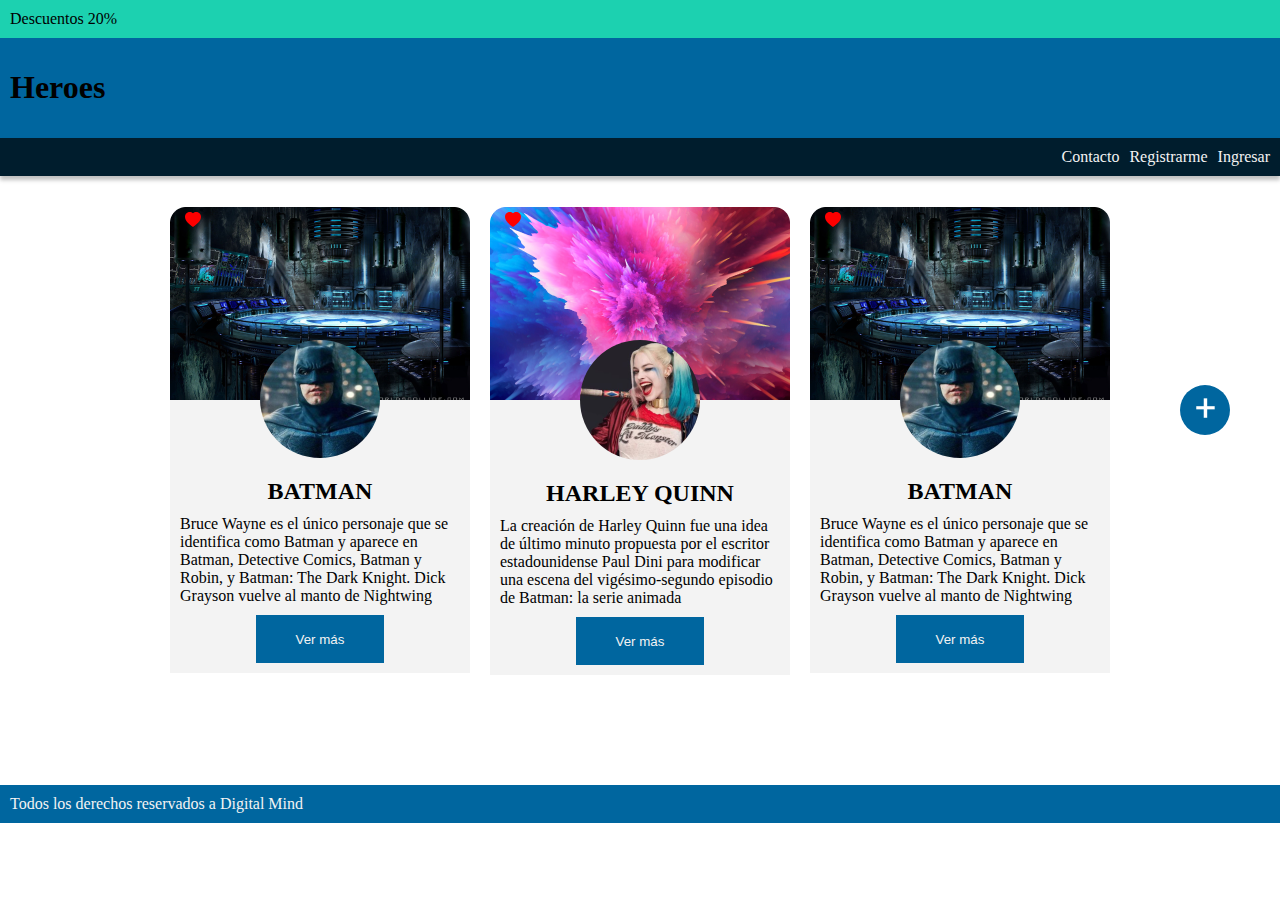
<file: index.html>
<!DOCTYPE html>
<html lang="en">
<head>
    <meta charset="UTF-8">
    <meta http-equiv="X-UA-Compatible" content="IE=edge">
    <meta name="viewport" content="width=device-width, initial-scale=1.0">
    <link rel="stylesheet" href="css/style.css">
    <title>SuperHeroes</title>
</head>
<body>
    <header>
        <div class="topheader">
            Descuentos 20%
        </div>
        <div class="headerprincipal">
            <h1>Heroes</h1>
        </div>
        <div class="barramenu">
            <a href="#">Contacto</a>
            <a href="#">Registrarme</a>
            <a href="#">Ingresar</a>
        </div>
    </header>
    <main>
            <section>
                <article>
                    <div class="superior">
                        <svg xmlns="http://www.w3.org/2000/svg" width="16" height="16" fill="currentColor" class="bi bi-heart-fill" viewBox="0 0 16 16">
                            <path fill-rule="evenodd" d="M8 1.314C12.438-3.248 23.534 4.735 8 15-7.534 4.736 3.562-3.248 8 1.314z"/>
                          </svg>
                          <img class="fondo" src="img/fondo-batman.png" alt="Fondo Baticueva">
                        </div>
                    <div class="descripcionfoto">
                        <img class="foto" src="img/ligajusticia-batman.png" alt="Foto Batman">
                        <h2>BATMAN</h2>
                        <P>Bruce Wayne es el único personaje que se identifica como Batman y aparece en Batman, Detective Comics, Batman y Robin, y Batman: The Dark Knight. Dick Grayson vuelve al manto de Nightwing
                        </P>
                        <a href="#"><button>Ver más</button></a>
                    </div>
                </article>

                <article>
                        <div class="superior">
                            <svg xmlns="http://www.w3.org/2000/svg" width="16" height="16" fill="currentColor" class="bi bi-heart-fill" viewBox="0 0 16 16">
                                <path fill-rule="evenodd" d="M8 1.314C12.438-3.248 23.534 4.735 8 15-7.534 4.736 3.562-3.248 8 1.314z"/>
                              </svg>
                              <img class="fondo" src="img/fondo-quinn.png" alt="Fondo Harley">
                            </div>
                        <div class="descripcionfoto">
                            <img class="foto" src="img/ligajusticia-HarleyQuinn.png" alt="Foto Harley">
                            <h2>HARLEY QUINN</h2>
                            <P>La creación de Harley Quinn fue una idea de último minuto propuesta por el escritor estadounidense Paul Dini para modificar una escena del vigésimo-segundo episodio de Batman: la serie animada
                            </P>
                            <a href="#"><button>Ver más</button></a>
                        </div>
                </article>

                <article>
                            <div class="superior">
                                <svg xmlns="http://www.w3.org/2000/svg" width="16" height="16" fill="currentColor" class="bi bi-heart-fill" viewBox="0 0 16 16">
                                    <path fill-rule="evenodd" d="M8 1.314C12.438-3.248 23.534 4.735 8 15-7.534 4.736 3.562-3.248 8 1.314z"/>
                                  </svg>
                                  <img class="fondo" src="img/fondo-batman.png" alt="Fondo Baticueva">
                                </div>
                            <div class="descripcionfoto">
                                <img class="foto" src="img/ligajusticia-batman.png" alt="Foto Batman">
                                <h2>BATMAN</h2>
                                <P>Bruce Wayne es el único personaje que se identifica como Batman y aparece en Batman, Detective Comics, Batman y Robin, y Batman: The Dark Knight. Dick Grayson vuelve al manto de Nightwing
                                </P>
                                <a href="#"><button>Ver más</button></a>
                            </div>
                </article>

            </section>
            <div class="botonpag"><a href="agregarheroes.html"><button><img src="img/+.png" alt="+"></button></a></div>
            
    </main>
        
    <footer>
        Todos los derechos reservados a Digital Mind
    </footer>
    </header>
</body>
</html>
</file>
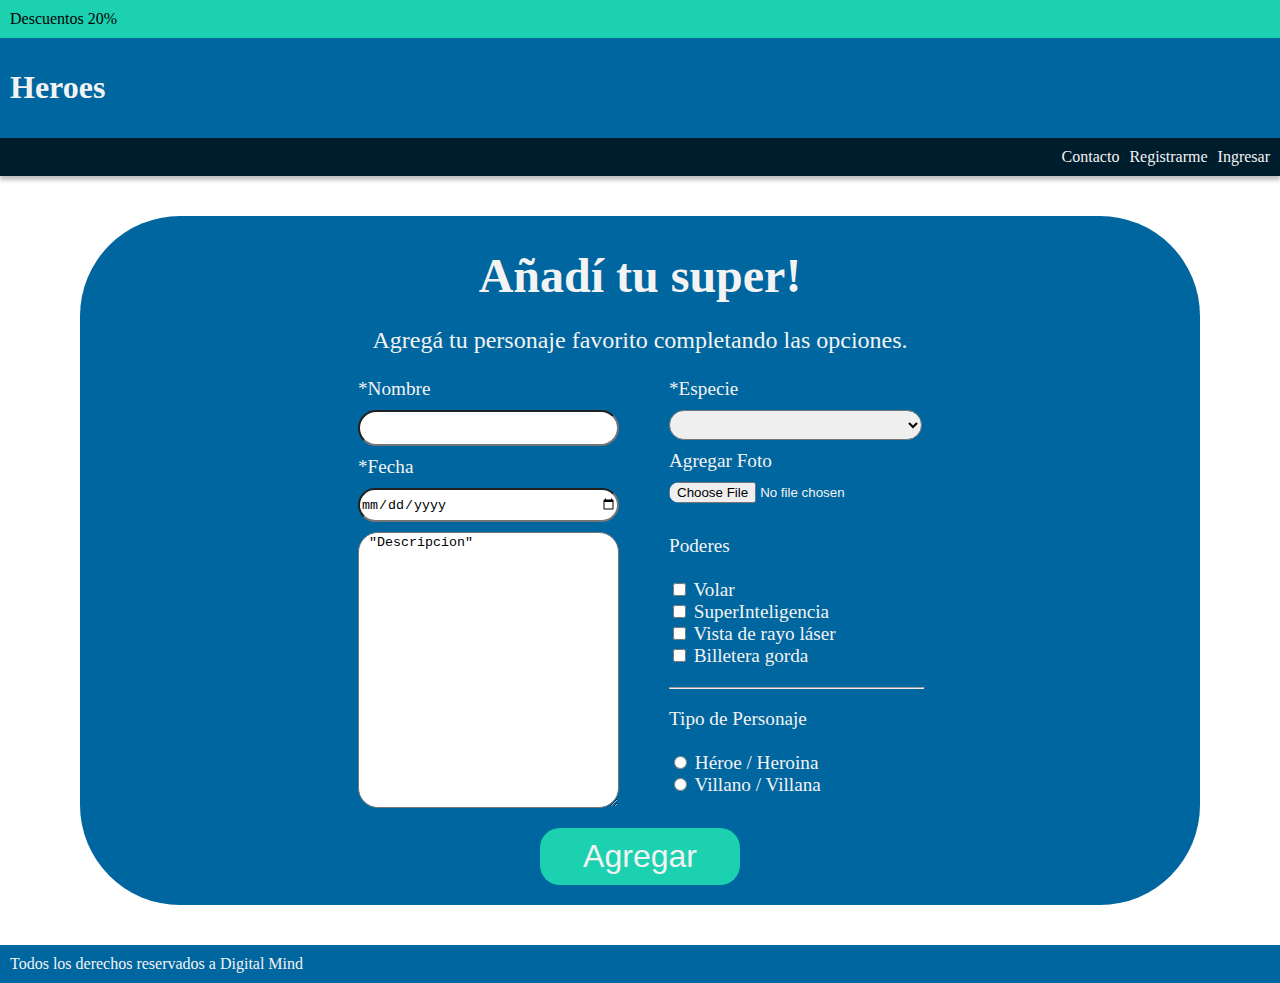
<file: agregarheroes.html>
<!DOCTYPE html>
<html lang="en">
<head>
    <meta charset="UTF-8">
    <meta http-equiv="X-UA-Compatible" content="IE=edge">
    <meta name="viewport" content="width=device-width, initial-scale=1.0">
    <link rel="stylesheet" href="css/estilosheroes.css">
    <title>Agregar Super Heroes</title>
</head>
<body>
        <header>
            <div class="topheader">
                Descuentos 20%
            </div>
            <div class="headerprincipal">
                <a class="h1header" href="index.html"><h1>Heroes</h1></a>
            </div>
            <div class="barramenu">
                <a href="#">Contacto</a>
                <a href="#">Registrarme</a>
                <a href="#">Ingresar</a>
            </div>
        </header>
        <main>
            <h1>Añadí tu super!</h1>
            <p>
                Agregá tu personaje favorito completando las opciones.
            </p>

            <form action="">
                <div>
                    <label  for="nom">*Nombre</label>
                    <input class="inputtext" type="text" name="nombre" id="nom">
                    <label for="fecha">*Fecha</label>
                    <input class="inputtext" type="date" name="fecha" id="fecha">
                    <textarea name="descripcion" id="descripcion" cols="30" rows="18"> "Descripcion"</textarea>
                </div>

                <div>
                    <label for="Especie">*Especie</label>
                    <select name="Especie" id="Especie" >

                    </select>

                    <label for="Foto">Agregar Foto</label>
                    <input type="file" id="Foto">
                    
                    <div class="poder">
                        <br>
                        <label for="Poderes">Poderes</label>
                        <br><br>
                        <input type="checkbox" name="Poderes" id="Poderes">
                        <label for="Poderes">Volar</label>
                        <br>
                        <input type="checkbox" name="Poderes" id="Poderes">
                        <label for="Poderes">SuperInteligencia</label>
                        <br>
                        <input type="checkbox" name="Poderes" id="Poderes">
                        <label for="Poderes">Vista de rayo láser</label>
                        <br>
                        <input type="checkbox" name="Poderes" id="Poderes">
                        <label for="Poderes">Billetera gorda</label>
                    </div>
                    <hr>
                    <div class="tipopersonaje">
                    <label for="Tipo">Tipo de Personaje</label>
                    <br><br>
                    <input type="radio" name="Tipo" id="Heroe" value="Heroe">
                    <label for="">Héroe / Heroina</label>
                    <br>
                    <input type="radio" name="Tipo" id="Villano" value="Villano">
                    <label for="">Villano / Villana</label>
                    </div>
                </div>
                
            </form>
            <div>
                <input class="botonagregar"type="submit" value="Agregar">
            </div>
        </main>

        <footer>
            Todos los derechos reservados a Digital Mind
        </footer>
        </header>
</body>
</html>
</file>
<file: css/style.css>
body{
    margin: 0;
}
.topheader{
    background: #1CD1B0;
    color: black;
    padding: 10px;
}
a button{
    background-color: #00669f;
    color: #f3f3f3;
    width: 128.78px;
height: 48.52px;
border: 0px;
}
.headerprincipal{
    color: black;
    padding: 10px;
    background-color: #00669f;
    margin-top: 0px;
}
article{
    width: 300px;
    height: 529px;
}
article h2{
    margin-bottom: 0;
}
article button{
    margin-bottom: 10px;
}
article p {
    margin: 10px;
}
.barramenu{
    padding: 10px;
    background: #001D2D;
box-shadow: 0px 4px 4px rgba(0, 0, 0, 0.25);
display: flex;
justify-content: end;
gap: 10px;
}
.barramenu a{
    text-decoration: none;
color: #f3f3f3;
}
svg{
    fill: red;

    align-self: flex-start;
    position: relative;
    top: 21px;
    left: 15px;
}
.fondo{
    width: 100%;
}
.foto{width: 40%;
    border-radius: 50%;
    z-index: 2;

}
.superior{
    position: relative;
    z-index: 1;
}
.descripcionfoto{
    position: relative;
    top: -60px;
    background-color: #f3f3f3;
}
article div{
    display: flex;
    align-items: center;
    flex-direction: column;
}
section{
    display: flex;
    gap: 20px;
    flex-wrap: nowrap;
    justify-content: center;
    margin: 15px;
}
.botonpag {
    display: flex;
    position: relative;
    justify-content: flex-end;
    top: -350px;
    right: 50px;
}

.botonpag button{
    width: 50px;
    height: 50px;
    border-radius: 55%;

}
.botonpag button img{
    width: 50%;}
footer{
    background-color: #00669f;
    color: #f3f3f3;
    padding: 10px;
}

@media(max-width:480px)
{
    section {
        flex-wrap: wrap;}
        .botonpag{
            justify-content: center;
            top: 0;
            right: 0px;
            margin-bottom: 20px;

        }
}
</file>
<file: css/estilosheroes.css>
body{
    margin: 0;
}
.topheader{
    background: #1CD1B0;
    color: black;
    padding: 10px;
}
.headerprincipal{
    color: black;
    padding: 10px;
    background-color: #00669f;
    margin-top: 0px;
}
.h1header{text-decoration: none;
color: #f3f3f3;}
.barramenu{
    padding: 10px;
    background: #001D2D;
box-shadow: 0px 4px 4px rgba(0, 0, 0, 0.25);
display: flex;
justify-content: end;
gap: 10px;
}
.barramenu a{
    text-decoration: none;
color: #f3f3f3;
}
a :hover{
    cursor: pointer;
}
main h1{
    font-size: 3rem;
    margin-bottom: 0;
    
}
main p{
    font-size: 1.5rem;
}
main{
    background-color: #00669f;
    display: flex;
    flex-direction: column;
    align-items: center;
    margin: 40px 80px;
    border-radius: 100px;
    color:#f3f3f3;
    font-size: 1.2rem;
}
form{
    display: flex;
    gap: 50px;
}
form div{
    display: flex;
    flex-direction: column;
    gap: 10px;
}
input, select, textarea {
    border-radius: 20px;
}  
.inputtext, select{
    height: 30px;
}

.botonagregar{margin: 20px;
    background-color: #1CD1B0;
    border: 0;
    color: #f3f3f3;
    border-radius: 20px;
    width: 200px;
    padding: 10px;
    font-size: 2rem;
}
.poder{
    display: inline;
    
}
hr{
    width: 100%;
}
.tipopersonaje{
    display: inline;
}
footer{
    background-color: #00669f;
    color: #f3f3f3;
    padding: 10px;
}

@media (max-width:480px)
{    
    form {flex-direction: column;}
    main h1{
        font-size: 2rem;
        margin-bottom: 0;
        
    }
    main p{
        font-size: 1.5rem;
    text-align: center;
    }
    main{margin: 40px;}
}
</file>
